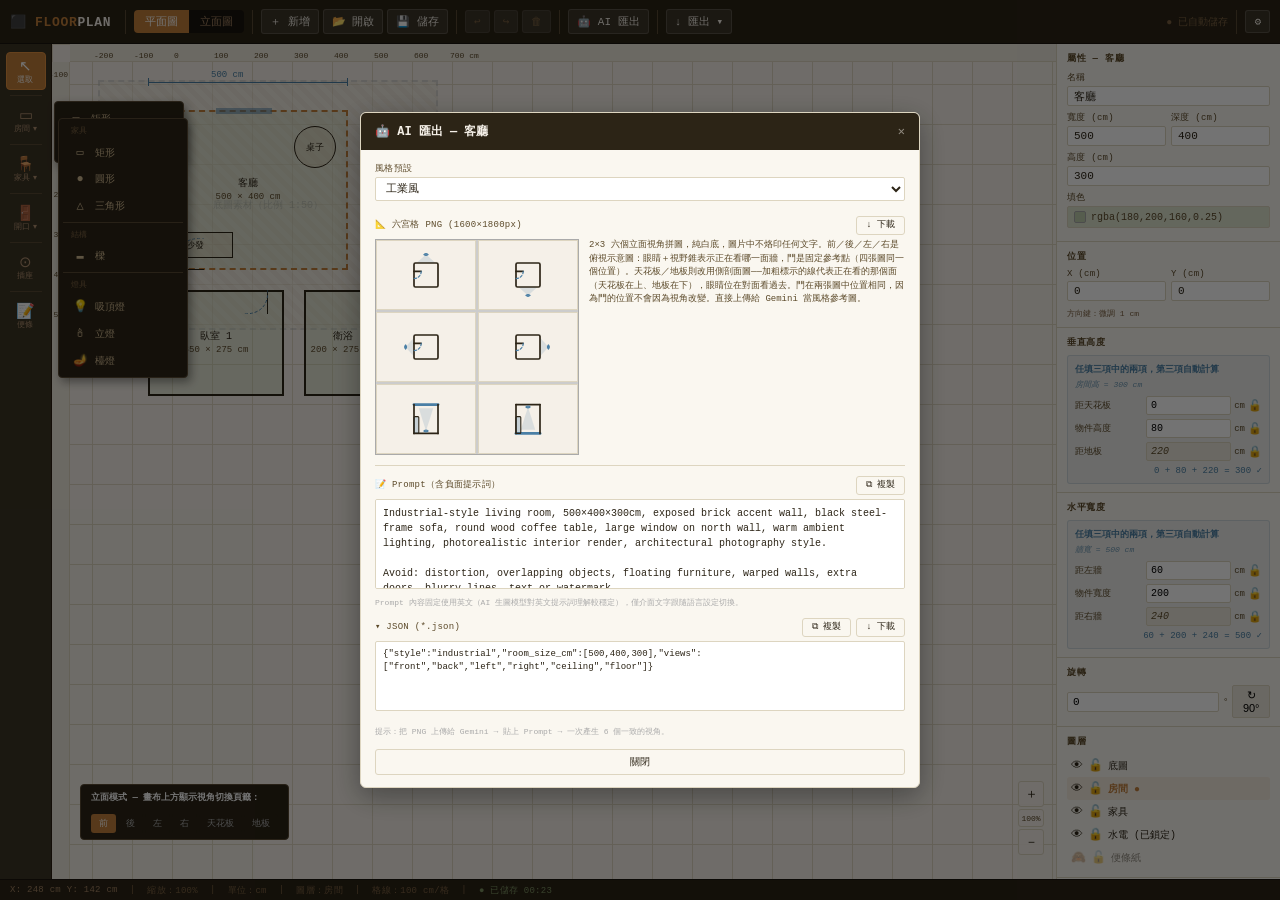
<file: mockup-zh-TW.html>
<!DOCTYPE html>
<html lang="zh-Hant">
<head>
<meta charset="UTF-8">
<title>Floor Plan Editor — 中文版預覽 (zh-TW)</title>
<style>
*{margin:0;padding:0;box-sizing:border-box}
:root{
  --paper:#F5F0E8;--grid:#DDD5C0;
  --bar-top:#2C2416;--bar-side:#3D3525;
  --panel-bg:#FAF7F0;--panel-bd:#DDD5C0;
  --text-dk:#2C2416;--text-md:#5C4A2A;--text-lt:#F5F0E8;
  --accent:#4A7FA5;--sel:#C17F3B;--sticky:#FEF3C7;
  --font:'Courier New',monospace;
}
body{font-family:var(--font);background:#888;display:flex;flex-direction:column;height:100vh;overflow:hidden}

/* ── TOP BAR ── */
#topbar{height:44px;background:var(--bar-top);display:flex;align-items:center;padding:0 10px;gap:4px;flex-shrink:0;border-bottom:1px solid #1a150e}
.logo{font-size:13px;font-weight:bold;color:var(--text-lt);letter-spacing:.05em;margin-right:6px;white-space:nowrap}
.logo span{color:var(--sel)}
.vd{width:1px;height:24px;background:#5a4a34;margin:0 4px}
.mode-toggle{display:flex;background:#1a150e;border-radius:4px;overflow:hidden}
.mbt{padding:4px 11px;font-size:11px;font-family:var(--font);color:#a08060;border:none;background:transparent;cursor:pointer}
.mbt.active{background:var(--sel);color:#fff}
.tbtn{padding:4px 8px;font-size:11px;font-family:var(--font);color:var(--text-lt);background:rgba(255,255,255,.08);border:1px solid rgba(255,255,255,.15);border-radius:3px;cursor:pointer;white-space:nowrap}
.tbtn.dim{color:#7a6040;border-color:rgba(255,255,255,.08)}
.sp{flex:1}
.save-note{font-size:10px;color:#7a6040}

/* ── BODY ── */
#body{display:flex;flex:1;overflow:hidden}

/* ── LEFT TOOLBAR ── */
#toolbar{width:52px;background:var(--bar-side);display:flex;flex-direction:column;align-items:center;padding:8px 0;gap:2px;flex-shrink:0;border-right:1px solid #2a1e10}
.tgrp{display:flex;flex-direction:column;align-items:center;gap:2px;width:100%;padding:0 4px;position:relative}
.tsep{width:32px;height:1px;background:#5a4a34;margin:3px 0}
.tt{width:40px;height:38px;display:flex;flex-direction:column;align-items:center;justify-content:center;gap:2px;background:transparent;border:1px solid transparent;border-radius:4px;cursor:pointer;color:#b09070}
.tt:hover{background:rgba(255,255,255,.08);color:var(--text-lt)}
.tt.active{background:var(--sel);border-color:#e09040;color:#fff}
.tt .ic{font-size:15px;line-height:1}
.tt .lb{font-size:7.5px;letter-spacing:.02em}

/* shape submenu */
.spop{position:absolute;left:54px;top:0;background:#2C2416;border:1px solid #5a4a34;border-radius:4px;padding:4px;display:flex;flex-direction:column;gap:2px;z-index:200;box-shadow:3px 4px 10px rgba(0,0,0,.4);min-width:130px}
.spop button{display:flex;align-items:center;gap:7px;padding:5px 9px;font-size:10px;font-family:var(--font);color:#d0b890;background:transparent;border:none;border-radius:3px;cursor:pointer;white-space:nowrap;text-align:left}
.spop button:hover{background:rgba(255,255,255,.1);color:#fff}
.spop .si{font-size:12px;width:16px;text-align:center}
.spop .sep{height:1px;background:#5a4a34;margin:2px 0}

/* ── CANVAS ── */
#canvas-wrap{flex:1;position:relative;overflow:hidden;background:var(--paper);
  background-image:linear-gradient(var(--grid) 1px,transparent 1px),linear-gradient(90deg,var(--grid) 1px,transparent 1px);
  background-size:40px 40px}

/* Rulers */
.ruler-h{position:absolute;top:0;left:18px;right:0;height:18px;background:#EDE8DC;border-bottom:1px solid var(--grid);font-size:8px;color:var(--text-md);overflow:hidden;z-index:10}
.ruler-v{position:absolute;top:18px;left:0;bottom:0;width:18px;background:#EDE8DC;border-right:1px solid var(--grid);font-size:8px;color:var(--text-md);overflow:hidden;z-index:10}
#cc{position:absolute;top:18px;left:18px;right:0;bottom:0}

/* Rooms */
.room{position:absolute;border:2px solid var(--text-dk);background:rgba(180,200,160,.25);display:flex;align-items:center;justify-content:center}
.room.sel{border-color:var(--sel);border-style:dashed}
.rl{font-size:10px;color:var(--text-dk);text-align:center;line-height:1.5}
.rd{font-size:9px;color:var(--text-md)}
.furn{position:absolute;border:1.5px solid var(--text-dk);background:rgba(200,180,150,.2);display:flex;align-items:center;justify-content:center;font-size:9px;color:var(--text-dk)}
.furn.ci{border-radius:50%}
.win{position:absolute;background:var(--accent);opacity:.5}
.sticky{position:absolute;background:var(--sticky);border:1px solid #e8d87a;border-radius:2px;padding:5px 7px;font-size:9px;color:var(--text-dk);box-shadow:2px 2px 4px rgba(0,0,0,.1);line-height:1.5}
.dline{position:absolute;background:var(--accent)}
.dline.h{height:1px}.dline.v{width:1px}
.dlbl{position:absolute;font-size:9px;color:var(--accent);background:var(--paper);padding:0 3px;white-space:nowrap}
.bg-img{position:absolute;border:2px dashed #bbb;background:repeating-linear-gradient(45deg,#e8e0d0,#e8e0d0 5px,#f0ebe0 5px,#f0ebe0 10px);display:flex;align-items:center;justify-content:center;font-size:10px;color:#999}

/* Zoom */
#zoom-ctrl{position:absolute;bottom:24px;right:12px;display:flex;flex-direction:column;gap:2px;z-index:5}
.zb{width:26px;height:26px;background:rgba(245,240,232,.92);border:1px solid var(--grid);border-radius:3px;display:flex;align-items:center;justify-content:center;font-size:13px;color:var(--text-dk);cursor:pointer}
#zl{width:26px;height:18px;background:rgba(245,240,232,.92);border:1px solid var(--grid);border-radius:3px;display:flex;align-items:center;justify-content:center;font-size:8px;color:var(--text-md)}

/* ── RIGHT PANEL ── */
#panel{width:224px;background:var(--panel-bg);border-left:1px solid var(--panel-bd);display:flex;flex-direction:column;flex-shrink:0;overflow-y:auto}
.ps{border-bottom:1px solid var(--panel-bd);padding:8px 10px}
.pt{font-size:9px;font-weight:bold;color:var(--text-md);letter-spacing:.08em;text-transform:uppercase;margin-bottom:6px}
.f{margin-bottom:5px}
.f label{display:block;font-size:9px;color:var(--text-md);margin-bottom:2px;letter-spacing:.03em}
.f input,.f select{width:100%;padding:3px 6px;font-size:11px;font-family:var(--font);color:var(--text-dk);background:#fff;border:1px solid var(--panel-bd);border-radius:2px}
.fr{display:flex;gap:5px}.fr .f{flex:1}
.csw{width:100%;height:22px;border:1px solid var(--panel-bd);border-radius:2px;background:rgba(180,200,160,.4);display:flex;align-items:center;padding:0 6px;gap:5px;font-size:10px;color:var(--text-md);cursor:pointer}
.cd{width:12px;height:12px;border-radius:2px;background:rgba(180,200,160,.7);border:1px solid #aaa}

/* Three-way */
.tw{background:rgba(74,127,165,.06);border:1px solid rgba(74,127,165,.2);border-radius:3px;padding:7px;margin-top:4px}
.tw-hl{font-size:9px;font-weight:bold;color:var(--accent);margin-bottom:3px}
.tw-hint{font-size:8px;color:var(--accent);opacity:.8;margin-bottom:6px;font-style:italic}
.twr{display:flex;align-items:center;gap:3px;margin-bottom:4px}
.twr label{font-size:9px;color:var(--text-md);width:68px;flex-shrink:0}
.twr input{width:0;flex:1;min-width:0;padding:3px 4px;font-size:10px;font-family:var(--font);border:1px solid var(--panel-bd);border-radius:2px;background:#fff}
.twr .u{font-size:9px;color:var(--text-md);flex-shrink:0}
.twr .lk{font-size:11px;flex-shrink:0;cursor:pointer;color:#ccc}
.twr .lk.on{color:var(--accent)}
.twr input.av{background:#EDE8DC;color:var(--text-md);font-style:italic}
.tw-eq{font-size:9px;color:var(--accent);text-align:right;margin-top:2px}

/* Rotation */
.rr{display:flex;align-items:center;gap:4px}
.rr input{flex:1;padding:3px 5px;font-size:11px;border:1px solid var(--panel-bd);border-radius:2px;font-family:var(--font)}
.rb{padding:3px 7px;font-size:11px;background:#EDE8DC;border:1px solid var(--panel-bd);border-radius:2px;cursor:pointer}

/* Layers */
.lr{display:flex;align-items:center;gap:5px;padding:4px 4px;border-radius:3px;cursor:pointer;font-size:10px;color:var(--text-dk)}
.lr:hover{background:rgba(0,0,0,.04)}
.lr.act{background:rgba(193,127,59,.1)}
.lv,.ll{font-size:12px;cursor:pointer;color:#ccc;flex-shrink:0}
.lv.on{color:var(--text-dk)}.ll.on{color:var(--accent)}
.ln{flex:1}

/* Room list */
.ri{display:flex;align-items:center;gap:5px;padding:4px 4px;border-radius:3px;cursor:pointer;font-size:10px;color:var(--text-dk)}
.ri:hover{background:rgba(0,0,0,.04)}
.ri.act{background:rgba(193,127,59,.12);color:var(--sel)}
.rdot{width:9px;height:9px;border-radius:2px;flex-shrink:0}

/* Buttons */
.pa{width:100%;padding:5px;font-size:10px;font-family:var(--font);border:none;border-radius:3px;cursor:pointer;margin-bottom:3px}
.pa.pr{background:var(--bar-top);color:var(--text-lt)}
.pa.sc{background:transparent;color:var(--text-dk);border:1px solid var(--panel-bd)}
.pa.ac{background:var(--accent);color:#fff}
.pa.dn{background:#8B3A3A;color:#fff}

/* ── BOTTOM BAR ── */
#bb{height:21px;background:var(--bar-top);display:flex;align-items:center;padding:0 10px;gap:12px;flex-shrink:0;border-top:1px solid #1a150e}
#bb span{font-size:9px;color:#7a6040;font-family:var(--font);letter-spacing:.03em}
#bb .co{color:#a08060}

/* ── MODAL OVERLAY ── */
.overlay{position:fixed;inset:0;background:rgba(0,0,0,.55);display:flex;align-items:center;justify-content:center;z-index:999;pointer-events:none}
.modal{background:var(--panel-bg);border:1px solid var(--panel-bd);border-radius:6px;font-family:var(--font);pointer-events:none;box-shadow:0 8px 28px rgba(0,0,0,.35)}
.mh{background:var(--bar-top);color:var(--text-lt);padding:10px 14px;font-size:12px;font-weight:bold;border-radius:5px 5px 0 0;display:flex;justify-content:space-between;align-items:center}
.mb{padding:12px 14px;display:flex;flex-direction:column;gap:9px}
.ms{font-size:9px;font-weight:bold;color:var(--text-md);letter-spacing:.08em;text-transform:uppercase;margin-top:2px}
.mhr{border:none;border-top:1px solid var(--panel-bd)}
.tog{width:36px;height:18px;background:var(--accent);border-radius:9px;position:relative;cursor:pointer;flex-shrink:0}
.tog .k{position:absolute;right:2px;top:2px;width:14px;height:14px;background:#fff;border-radius:50%}
</style>
</head>
<body>

<!-- ── TOP BAR ── -->
<div id="topbar">
  <div class="logo">⬛ <span>FLOOR</span>PLAN</div>
  <div class="vd"></div>

  <div class="mode-toggle">
    <button class="mbt active">平面圖</button>
    <button class="mbt">立面圖</button>
  </div>
  <div class="vd"></div>

  <button class="tbtn">＋ 新增</button>
  <button class="tbtn">📂 開啟</button>
  <button class="tbtn">💾 儲存</button>
  <div class="vd"></div>

  <!-- Undo / Redo / Clear -->
  <button class="tbtn dim" title="復原 (⌘Z)">↩</button>
  <button class="tbtn dim" title="重做 (⌘⇧Z)">↪</button>
  <button class="tbtn dim" title="清空畫布">🗑</button>
  <div class="vd"></div>

  <button class="tbtn">🤖 AI 匯出</button>
  <div class="vd"></div>

  <!-- Export dropdown -->
  <button class="tbtn">↓ 匯出 ▾</button>
  <div class="sp"></div>
  <span class="save-note">● 已自動儲存</span>
  <div class="vd"></div>
  <button class="tbtn">⚙</button>
</div>

<!-- ── BODY ── -->
<div id="body">

  <!-- ── LEFT TOOLBAR ── -->
  <div id="toolbar">
    <div class="tgrp">
      <button class="tt active"><span class="ic">↖</span><span class="lb">選取</span></button>
    </div>
    <div class="tsep"></div>

    <!-- Room ▾ -->
    <div class="tgrp">
      <button class="tt"><span class="ic">▭</span><span class="lb">房間 ▾</span></button>
      <!-- submenu shown open for demo -->
      <div class="spop" style="top:0">
        <button><span class="si">▭</span> 矩形</button>
        <button><span class="si">△</span> 三角形</button>
      </div>
    </div>
    <div class="tsep"></div>

    <!-- Furniture ▾ (includes lights & beam) -->
    <div class="tgrp">
      <button class="tt"><span class="ic">🪑</span><span class="lb">家具 ▾</span></button>
    </div>
    <div class="tsep"></div>

    <!-- Openings ▾ (door + window merged) -->
    <div class="tgrp">
      <button class="tt"><span class="ic">🚪</span><span class="lb">開口 ▾</span></button>
    </div>
    <div class="tsep"></div>

    <div class="tgrp">
      <button class="tt"><span class="ic">⊙</span><span class="lb">插座</span></button>
    </div>
    <div class="tsep"></div>

    <div class="tgrp">
      <button class="tt"><span class="ic">📝</span><span class="lb">便條</span></button>
    </div>
  </div>

  <!-- ── CANVAS ── -->
  <div id="canvas-wrap">
    <div class="ruler-h">
      <span style="position:absolute;left:24px;bottom:1px">-200</span>
      <span style="position:absolute;left:64px;bottom:1px">-100</span>
      <span style="position:absolute;left:104px;bottom:1px">0</span>
      <span style="position:absolute;left:144px;bottom:1px">100</span>
      <span style="position:absolute;left:184px;bottom:1px">200</span>
      <span style="position:absolute;left:224px;bottom:1px">300</span>
      <span style="position:absolute;left:264px;bottom:1px">400</span>
      <span style="position:absolute;left:304px;bottom:1px">500</span>
      <span style="position:absolute;left:344px;bottom:1px">600</span>
      <span style="position:absolute;left:380px;bottom:1px">700 cm</span>
    </div>
    <div class="ruler-v">
      <span style="position:absolute;right:1px;top:8px">-100</span>
      <span style="position:absolute;right:1px;top:48px">0</span>
      <span style="position:absolute;right:1px;top:88px">100</span>
      <span style="position:absolute;right:1px;top:128px">200</span>
      <span style="position:absolute;right:1px;top:168px">300</span>
      <span style="position:absolute;right:1px;top:208px">400</span>
      <span style="position:absolute;right:1px;top:248px">500</span>
    </div>
    <div id="cc">
      <!-- BG image hint -->
      <div class="bg-img" style="left:28px;top:18px;width:340px;height:250px;opacity:.5">底圖素材（比例 1:50）</div>

      <!-- 客廳 (selected) -->
      <div class="room sel" style="left:78px;top:48px;width:200px;height:160px">
        <div class="win" style="position:absolute;top:-4px;left:66px;width:56px;height:6px"></div>
        <div style="position:absolute;bottom:-2px;left:22px;width:32px;height:32px">
          <svg viewBox="0 0 32 32" fill="none" style="width:100%;height:100%">
            <line x1="0" y1="32" x2="32" y2="32" stroke="#2C2416" stroke-width="2"/>
            <line x1="0" y1="0" x2="0" y2="32" stroke="#2C2416" stroke-width="2"/>
            <path d="M0 32 Q0 0 32 0" stroke="#4A7FA5" stroke-width="1" fill="none" stroke-dasharray="3,2"/>
          </svg>
        </div>
        <div class="furn" style="position:absolute;left:7px;bottom:10px;width:76px;height:26px">沙發</div>
        <div class="furn ci" style="position:absolute;right:10px;top:14px;width:42px;height:42px">桌子</div>
        <div style="position:absolute;left:22px;bottom:24px;font-size:11px;color:var(--sel)">↑</div>
        <div style="position:absolute;left:1px;top:42px;font-size:11px">⊙</div>
        <div class="rl">客廳<div class="rd">500 × 400 cm</div></div>
      </div>

      <!-- dim lines -->
      <div class="dline h" style="left:78px;top:20px;width:200px"></div>
      <div class="dline v" style="left:78px;top:16px;height:8px"></div>
      <div class="dline v" style="left:277px;top:16px;height:8px"></div>
      <div class="dlbl" style="left:138px;top:8px">500 cm</div>
      <div class="dline v" style="left:46px;top:48px;height:160px"></div>
      <div class="dline h" style="left:42px;top:48px;width:8px"></div>
      <div class="dline h" style="left:42px;top:207px;width:8px"></div>
      <div class="dlbl" style="left:20px;top:112px;writing-mode:vertical-rl;transform:rotate(180deg)">400 cm</div>

      <!-- 臥室 1 -->
      <div class="room" style="left:78px;top:228px;width:136px;height:106px">
        <div style="position:absolute;top:-2px;right:14px;width:24px;height:24px">
          <svg viewBox="0 0 24 24" fill="none" style="width:100%;height:100%">
            <line x1="0" y1="0" x2="24" y2="0" stroke="#2C2416" stroke-width="2"/>
            <line x1="24" y1="0" x2="24" y2="24" stroke="#2C2416" stroke-width="2"/>
            <path d="M24 0 Q24 24 0 24" stroke="#4A7FA5" stroke-width="1" fill="none" stroke-dasharray="3,2"/>
          </svg>
        </div>
        <div class="rl">臥室 1<div class="rd">350 × 275 cm</div></div>
      </div>

      <!-- 衛浴 -->
      <div class="room" style="left:234px;top:228px;width:78px;height:106px">
        <div class="rl">衛浴<div class="rd">200 × 275 cm</div></div>
      </div>

      <div class="sticky" style="left:346px;top:62px">北牆沿線<br>工業風管線</div>

      <div id="zoom-ctrl">
        <div class="zb">＋</div>
        <div id="zl">100%</div>
        <div class="zb">－</div>
      </div>
    </div>
  </div>

  <!-- ── RIGHT PANEL ── -->
  <div id="panel">

    <div class="ps">
      <div class="pt">屬性 — 客廳</div>
      <div class="f"><label>名稱</label><input value="客廳"></div>
      <div class="fr">
        <div class="f"><label>寬度 (cm)</label><input type="number" value="500"></div>
        <div class="f"><label>深度 (cm)</label><input type="number" value="400"></div>
      </div>
      <div class="f"><label>高度 (cm)</label><input type="number" value="300"></div>
      <div class="f"><label>填色</label><div class="csw"><div class="cd"></div>rgba(180,200,160,0.25)</div></div>
    </div>

    <div class="ps">
      <div class="pt">位置</div>
      <div class="fr">
        <div class="f"><label>X (cm)</label><input type="number" value="0"></div>
        <div class="f"><label>Y (cm)</label><input type="number" value="0"></div>
      </div>
      <div style="font-size:8px;color:#7a6040;margin-top:2px">方向鍵：微調 1 cm</div>
    </div>

    <!-- Vertical Height — three-way -->
    <div class="ps">
      <div class="pt">垂直高度</div>
      <div class="tw">
        <div class="tw-hl">任填三項中的兩項，第三項自動計算</div>
        <div class="tw-hint">房間高 = 300 cm</div>
        <div class="twr">
          <label>距天花板</label>
          <input type="number" value="0">
          <span class="u">cm</span>
          <span class="lk">🔓</span>
        </div>
        <div class="twr">
          <label>物件高度</label>
          <input type="number" value="80">
          <span class="u">cm</span>
          <span class="lk">🔓</span>
        </div>
        <div class="twr">
          <label>距地板</label>
          <input class="av" value="220" readonly>
          <span class="u">cm</span>
          <span class="lk on">🔒</span>
        </div>
        <div class="tw-eq">0 + 80 + 220 = 300 ✓</div>
      </div>
    </div>

    <!-- Horizontal Width — three-way -->
    <div class="ps">
      <div class="pt">水平寬度</div>
      <div class="tw">
        <div class="tw-hl">任填三項中的兩項，第三項自動計算</div>
        <div class="tw-hint">牆寬 = 500 cm</div>
        <div class="twr">
          <label>距左牆</label>
          <input type="number" value="60">
          <span class="u">cm</span>
          <span class="lk">🔓</span>
        </div>
        <div class="twr">
          <label>物件寬度</label>
          <input type="number" value="200">
          <span class="u">cm</span>
          <span class="lk">🔓</span>
        </div>
        <div class="twr">
          <label>距右牆</label>
          <input class="av" value="240" readonly>
          <span class="u">cm</span>
          <span class="lk on">🔒</span>
        </div>
        <div class="tw-eq">60 + 200 + 240 = 500 ✓</div>
      </div>
    </div>

    <div class="ps">
      <div class="pt">旋轉</div>
      <div class="rr">
        <input type="number" value="0">
        <span style="font-size:9px;color:var(--text-md)">°</span>
        <button class="rb">↻ 90°</button>
      </div>
    </div>

    <!-- Layers -->
    <div class="ps">
      <div class="pt">圖層</div>
      <div class="lr"><span class="lv on">👁</span><span class="ll">🔓</span><span class="ln">底圖</span></div>
      <div class="lr act"><span class="lv on">👁</span><span class="ll">🔓</span><span class="ln" style="color:var(--sel);font-weight:bold">房間 ●</span></div>
      <div class="lr"><span class="lv on">👁</span><span class="ll">🔓</span><span class="ln">家具</span></div>
      <div class="lr"><span class="lv on">👁</span><span class="ll on">🔒</span><span class="ln">水電 (已鎖定)</span></div>
      <div class="lr" style="opacity:.5"><span class="lv" style="color:#ccc">🙈</span><span class="ll">🔓</span><span class="ln">便條紙</span></div>
    </div>

    <!-- Room list -->
    <div class="ps">
      <div class="pt">房間</div>
      <div class="ri act"><div class="rdot" style="background:rgba(180,200,160,.7);border:1px solid #888"></div>客廳 (500×400)</div>
      <div class="ri"><div class="rdot" style="background:rgba(180,160,200,.7);border:1px solid #888"></div>臥室 1 (350×275)</div>
      <div class="ri"><div class="rdot" style="background:rgba(160,180,200,.7);border:1px solid #888"></div>衛浴 (200×275)</div>
      <button class="pa sc" style="margin-top:5px">＋ 新增房間</button>
    </div>

    <div class="ps">
      <div class="pt">動作</div>
      <button class="pa ac">↕ 立面視角</button>
      <button class="pa sc">⧉ 複製</button>
      <button class="pa dn">✕ 刪除</button>
    </div>
  </div>
</div>

<!-- ── BOTTOM BAR ── -->
<div id="bb">
  <span class="co">X: 248 cm  Y: 142 cm</span>
  <span>|</span><span>縮放：100%</span>
  <span>|</span><span>單位：cm</span>
  <span>|</span><span>圖層：房間</span>
  <span>|</span><span>格線：100 cm/格</span>
  <span>|</span><span style="color:#7a9060">● 已儲存 00:23</span>
</div>

<!-- ══════════════════════════════════════
     SETTINGS MODAL
══════════════════════════════════════ -->
<div class="overlay" style="display:none">
<div class="modal" style="width:340px">
  <div class="mh">⚙ 設定 <span style="opacity:.5;cursor:pointer">✕</span></div>
  <div class="mb">
    <div class="fr">
      <div class="f" style="flex:1"><label>單位</label>
        <select><option>公制 (cm)</option><option>英制 (in/ft)</option></select></div>
      <div class="f" style="flex:1"><label>牆厚 (cm)</label><input type="number" value="15"></div>
    </div>
    <div class="f"><label>語言</label>
      <select><option>English (en-US)</option><option selected>繁體中文 (zh-TW)</option></select></div>

    <hr class="mhr">
    <div class="ms">格線</div>
    <div style="display:flex;align-items:center;gap:8px">
      <label style="font-size:10px;color:var(--text-md);flex:1">顯示格線</label>
      <div class="tog"><div class="k"></div></div>
    </div>
    <div class="fr">
      <div class="f" style="flex:1"><label>格線間距 (cm)</label>
        <input type="number" value="100">
        <div style="font-size:8px;color:#aaa;margin-top:2px">例如 100、50、25 cm</div>
      </div>
      <div class="f" style="flex:1"><label>格線顏色</label>
        <div style="display:flex;gap:4px;align-items:flex-start;margin-top:2px">
          <div style="width:22px;height:22px;background:#DDD5C0;border:1px solid #aaa;border-radius:2px;cursor:pointer;flex-shrink:0"></div>
          <input value="#DDD5C0" style="flex:1;padding:3px 4px;font-size:10px;border:1px solid var(--panel-bd);border-radius:2px;font-family:var(--font)">
        </div>
      </div>
    </div>

    <hr class="mhr">
    <div class="ms">預設檢視</div>
    <div class="f"><label>預設縮放 (%)</label>
      <div style="display:flex;gap:6px;align-items:center">
        <input type="number" value="100" min="10" max="500" style="width:80px;padding:3px 6px;font-size:11px;border:1px solid var(--panel-bd);border-radius:2px;font-family:var(--font)">
        <span style="font-size:9px;color:var(--text-md)">%（使用者仍可在畫布上自行調整）</span>
      </div>
    </div>

    <hr class="mhr">
    <div class="ms">底圖</div>
    <div class="f"><label>上傳</label>
      <div style="border:1px dashed var(--panel-bd);border-radius:3px;padding:10px;text-align:center;font-size:10px;color:#aaa;cursor:pointer">🖼 點擊上傳 PNG / JPG</div>
    </div>
    <div class="f"><label>比例尺 — 圖片 1 px = ? cm</label>
      <div style="display:flex;gap:5px;align-items:center">
        <input type="number" value="0.5" step="0.01" style="width:80px;padding:3px 6px;font-size:11px;border:1px solid var(--panel-bd);border-radius:2px;font-family:var(--font)">
        <span style="font-size:10px;color:var(--text-md)">cm / px — 等比例縮放，不裁切</span>
      </div>
    </div>

    <div style="display:flex;gap:6px;margin-top:4px">
      <button class="pa pr" style="flex:1">套用</button>
      <button class="pa sc" style="flex:1">取消</button>
    </div>
  </div>
</div>
</div>

<!-- ══════════════════════════════════════
     AI EXPORT MODAL  (shown by default for this mockup)
══════════════════════════════════════ -->
<div class="overlay">
<div class="modal" style="width:560px">
  <div class="mh">🤖 AI 匯出 — 客廳 <span style="opacity:.5;cursor:pointer">✕</span></div>
  <div class="mb" style="gap:10px">

    <div class="f"><label>風格預設</label>
      <select style="width:100%;padding:4px 6px;font-size:11px;font-family:var(--font);border:1px solid var(--panel-bd);border-radius:2px">
        <option>工業風</option>
        <option>北歐風</option>
        <option>現代極簡</option>
        <option>自訂…</option>
      </select>
    </div>

    <!-- Section 1: 6-Grid PNG -->
    <div class="f" style="margin:0">
      <div style="display:flex;justify-content:space-between;align-items:center;margin-bottom:4px">
        <label style="margin:0;line-height:1.2">📐 六宮格 PNG (1600×1800px)</label>
        <button class="pa sc" style="width:auto;margin:0;padding:3px 9px;font-size:9px;line-height:1.2;display:inline-flex;align-items:center">↓ 下載</button>
      </div>
      <div style="display:flex;gap:10px;align-items:flex-start">
        <div style="display:grid;grid-template-columns:1fr 1fr;gap:2px;background:#ccc;border:1px solid #aaa;flex-shrink:0">
          <!-- Front -->
          <div style="width:100px;height:70px;background:#F5F0E8;border:1px solid var(--grid);display:flex;align-items:center;justify-content:center">
            <svg viewBox="0 0 40 40" style="width:48px;height:48px" stroke-linecap="round" stroke-linejoin="round">
              <polygon points="20,3 12,10 28,10" fill="#4A7FA5" fill-opacity="0.16"/>
              <rect x="10" y="10" width="20" height="20" rx="1.2" fill="none" stroke="#2C2416" stroke-width="1.4"/>
              <line x1="10" y1="17" x2="16" y2="17" stroke="#2C2416" stroke-width="1.4"/>
              <path d="M16,17 A6,6 0 0 1 10,23" stroke="#4A7FA5" stroke-width="1" fill="none" stroke-dasharray="2,1.6"/>
              <path d="M18.2,3 Q20,1.4 21.8,3 Q20,4.6 18.2,3 Z" fill="#F5F0E8" stroke="#4A7FA5" stroke-width="0.9"/>
              <circle cx="20" cy="3" r="0.75" fill="#4A7FA5"/>
            </svg>
          </div>
          <!-- Back -->
          <div style="width:100px;height:70px;background:#F5F0E8;border:1px solid var(--grid);display:flex;align-items:center;justify-content:center">
            <svg viewBox="0 0 40 40" style="width:48px;height:48px" stroke-linecap="round" stroke-linejoin="round">
              <polygon points="20,37 12,30 28,30" fill="#4A7FA5" fill-opacity="0.16"/>
              <rect x="10" y="10" width="20" height="20" rx="1.2" fill="none" stroke="#2C2416" stroke-width="1.4"/>
              <line x1="10" y1="17" x2="16" y2="17" stroke="#2C2416" stroke-width="1.4"/>
              <path d="M16,17 A6,6 0 0 1 10,23" stroke="#4A7FA5" stroke-width="1" fill="none" stroke-dasharray="2,1.6"/>
              <path d="M18.2,37 Q20,35.4 21.8,37 Q20,38.6 18.2,37 Z" fill="#F5F0E8" stroke="#4A7FA5" stroke-width="0.9"/>
              <circle cx="20" cy="37" r="0.75" fill="#4A7FA5"/>
            </svg>
          </div>
          <!-- Left -->
          <div style="width:100px;height:70px;background:#F5F0E8;border:1px solid var(--grid);display:flex;align-items:center;justify-content:center">
            <svg viewBox="0 0 40 40" style="width:48px;height:48px" stroke-linecap="round" stroke-linejoin="round">
              <polygon points="3,20 10,12 10,28" fill="#4A7FA5" fill-opacity="0.16"/>
              <rect x="10" y="10" width="20" height="20" rx="1.2" fill="none" stroke="#2C2416" stroke-width="1.4"/>
              <line x1="10" y1="17" x2="16" y2="17" stroke="#2C2416" stroke-width="1.4"/>
              <path d="M16,17 A6,6 0 0 1 10,23" stroke="#4A7FA5" stroke-width="1" fill="none" stroke-dasharray="2,1.6"/>
              <path d="M3,18.2 Q4.6,20 3,21.8 Q1.4,20 3,18.2 Z" fill="#F5F0E8" stroke="#4A7FA5" stroke-width="0.9"/>
              <circle cx="3" cy="20" r="0.75" fill="#4A7FA5"/>
            </svg>
          </div>
          <!-- Right -->
          <div style="width:100px;height:70px;background:#F5F0E8;border:1px solid var(--grid);display:flex;align-items:center;justify-content:center">
            <svg viewBox="0 0 40 40" style="width:48px;height:48px" stroke-linecap="round" stroke-linejoin="round">
              <polygon points="37,20 30,12 30,28" fill="#4A7FA5" fill-opacity="0.16"/>
              <rect x="10" y="10" width="20" height="20" rx="1.2" fill="none" stroke="#2C2416" stroke-width="1.4"/>
              <line x1="10" y1="17" x2="16" y2="17" stroke="#2C2416" stroke-width="1.4"/>
              <path d="M16,17 A6,6 0 0 1 10,23" stroke="#4A7FA5" stroke-width="1" fill="none" stroke-dasharray="2,1.6"/>
              <path d="M37,18.2 Q38.6,20 37,21.8 Q35.4,20 37,18.2 Z" fill="#F5F0E8" stroke="#4A7FA5" stroke-width="0.9"/>
              <circle cx="37" cy="20" r="0.75" fill="#4A7FA5"/>
            </svg>
          </div>
          <!-- Ceiling -->
          <div style="width:100px;height:70px;background:#F5F0E8;border:1px solid var(--grid);display:flex;align-items:center;justify-content:center">
            <svg viewBox="0 0 40 40" style="width:48px;height:48px" stroke-linecap="round" stroke-linejoin="round">
              <polygon points="20,30 14,11 26,11" fill="#4A7FA5" fill-opacity="0.16"/>
              <line x1="10" y1="8" x2="30" y2="8" stroke="#4A7FA5" stroke-width="2.4"/>
              <line x1="10" y1="8" x2="10" y2="32" stroke="#2C2416" stroke-width="1.4"/>
              <line x1="30" y1="8" x2="30" y2="32" stroke="#2C2416" stroke-width="1.4"/>
              <line x1="10" y1="32" x2="30" y2="32" stroke="#2C2416" stroke-width="1.4"/>
              <rect x="10" y="18" width="4" height="14" rx="0.8" fill="#4A7FA5" fill-opacity="0.28" stroke="#2C2416" stroke-width="0.9"/>
              <path d="M18.2,30 Q20,28.4 21.8,30 Q20,31.6 18.2,30 Z" fill="#F5F0E8" stroke="#4A7FA5" stroke-width="0.9"/>
              <circle cx="20" cy="30" r="0.75" fill="#4A7FA5"/>
            </svg>
          </div>
          <!-- Floor -->
          <div style="width:100px;height:70px;background:#F5F0E8;border:1px solid var(--grid);display:flex;align-items:center;justify-content:center">
            <svg viewBox="0 0 40 40" style="width:48px;height:48px" stroke-linecap="round" stroke-linejoin="round">
              <polygon points="20,10 14,29 26,29" fill="#4A7FA5" fill-opacity="0.16"/>
              <line x1="10" y1="32" x2="30" y2="32" stroke="#4A7FA5" stroke-width="2.4"/>
              <line x1="10" y1="8" x2="10" y2="32" stroke="#2C2416" stroke-width="1.4"/>
              <line x1="30" y1="8" x2="30" y2="32" stroke="#2C2416" stroke-width="1.4"/>
              <line x1="10" y1="8" x2="30" y2="8" stroke="#2C2416" stroke-width="1.4"/>
              <rect x="10" y="18" width="4" height="14" rx="0.8" fill="#4A7FA5" fill-opacity="0.28" stroke="#2C2416" stroke-width="0.9"/>
              <path d="M18.2,10 Q20,8.4 21.8,10 Q20,11.6 18.2,10 Z" fill="#F5F0E8" stroke="#4A7FA5" stroke-width="0.9"/>
              <circle cx="20" cy="10" r="0.75" fill="#4A7FA5"/>
            </svg>
          </div>
        </div>
        <div style="font-size:9px;color:var(--text-md);line-height:1.5">2×3 六個立面視角拼圖，純白底，圖片中不烙印任何文字。前／後／左／右是俯視示意圖：眼睛＋視野錐表示正在看哪一面牆，門是固定參考點（四張圖同一個位置）。天花板／地板則改用側剖面圖——加粗標示的線代表正在看的那個面（天花板在上、地板在下），眼睛位在對面看過去。門在兩張圖中位置相同，因為門的位置不會因為視角改變。直接上傳給 Gemini 當風格參考圖。</div>
      </div>
    </div>

    <hr class="mhr">

    <!-- Section 2: Prompt — combined with Negative -->
    <div class="f" style="margin:0">
      <div style="display:flex;justify-content:space-between;align-items:center;margin-bottom:4px">
        <label style="margin:0;line-height:1.2">📝 Prompt（含負面提示詞）</label>
        <button class="pa sc" style="width:auto;margin:0;padding:3px 9px;font-size:9px;line-height:1.2;display:inline-flex;align-items:center">⧉ 複製</button>
      </div>
      <textarea readonly style="width:100%;height:90px;padding:6px 7px;font-size:10px;font-family:var(--font);color:var(--text-dk);background:#fff;border:1px solid var(--panel-bd);border-radius:2px;resize:none;line-height:1.5">Industrial-style living room, 500×400×300cm, exposed brick accent wall, black steel-frame sofa, round wood coffee table, large window on north wall, warm ambient lighting, photorealistic interior render, architectural photography style.

Avoid: distortion, overlapping objects, floating furniture, warped walls, extra doors, blurry lines, text or watermark.</textarea>
      <div style="font-size:8px;color:#aaa;margin-top:3px">Prompt 內容固定使用英文（AI 生圖模型對英文提示詞理解較穩定），僅介面文字跟隨語言設定切換。</div>
    </div>

    <!-- Section 3: JSON -->
    <div class="f" style="margin:0">
      <div style="display:flex;justify-content:space-between;align-items:center;margin-bottom:4px">
        <label style="margin:0;line-height:1.2;cursor:pointer">▾ JSON (*.json)</label>
        <div style="display:flex;gap:5px">
          <button class="pa sc" style="width:auto;margin:0;padding:3px 9px;font-size:9px;line-height:1.2;display:inline-flex;align-items:center">⧉ 複製</button>
          <button class="pa sc" style="width:auto;margin:0;padding:3px 9px;font-size:9px;line-height:1.2;display:inline-flex;align-items:center">↓ 下載</button>
        </div>
      </div>
      <textarea readonly style="width:100%;height:70px;padding:6px 7px;font-size:9px;font-family:var(--font);color:var(--text-dk);background:#fff;border:1px solid var(--panel-bd);border-radius:2px;resize:none;line-height:1.5">{"style":"industrial","room_size_cm":[500,400,300],"views":["front","back","left","right","ceiling","floor"]}</textarea>
    </div>

    <div style="font-size:8px;color:#aaa;line-height:1.4">
      提示：把 PNG 上傳給 Gemini → 貼上 Prompt → 一次產生 6 個一致的視角。
    </div>

    <div style="display:flex;gap:6px;margin-top:2px">
      <button class="pa sc" style="flex:1;margin:0">關閉</button>
    </div>
  </div>
</div>
</div>

<!-- ══════════════════════════════════════
     ELEVATION VIEW (separate state, shown as annotation only)
══════════════════════════════════════ -->
<div style="position:fixed;bottom:60px;left:80px;background:var(--bar-top);border-radius:4px;padding:6px 10px;font-size:9px;color:#aaa;font-family:var(--font);pointer-events:none;z-index:50;border:1px solid #5a4a34">
  <span style="color:#fff;font-weight:bold">立面模式 — 畫布上方顯示視角切換頁籤：</span><br><br>
  <span style="display:inline-flex;gap:2px">
    <span style="background:var(--sel);color:#fff;padding:3px 8px;border-radius:3px;font-size:9px">前</span>
    <span style="background:#2C2416;color:#aaa;padding:3px 8px;border-radius:3px;font-size:9px">後</span>
    <span style="background:#2C2416;color:#aaa;padding:3px 8px;border-radius:3px;font-size:9px">左</span>
    <span style="background:#2C2416;color:#aaa;padding:3px 8px;border-radius:3px;font-size:9px">右</span>
    <span style="background:#2C2416;color:#aaa;padding:3px 8px;border-radius:3px;font-size:9px">天花板</span>
    <span style="background:#2C2416;color:#aaa;padding:3px 8px;border-radius:3px;font-size:9px">地板</span>
  </span>
</div>

<!-- Furniture submenu annotation -->
<div style="position:fixed;top:118px;left:58px;pointer-events:none;z-index:300">
  <div class="spop" style="position:relative;left:0;top:0">
    <div style="font-size:8px;color:#7a6040;padding:2px 8px;letter-spacing:.05em">家具</div>
    <button><span class="si">▭</span> 矩形</button>
    <button><span class="si">●</span> 圓形</button>
    <button><span class="si">△</span> 三角形</button>
    <div class="sep"></div>
    <div style="font-size:8px;color:#7a6040;padding:2px 8px;letter-spacing:.05em">結構</div>
    <button><span class="si">▬</span> 樑</button>
    <div class="sep"></div>
    <div style="font-size:8px;color:#7a6040;padding:2px 8px;letter-spacing:.05em">燈具</div>
    <button><span class="si">💡</span> 吸頂燈</button>
    <button><span class="si">🕯</span> 立燈</button>
    <button><span class="si">🪔</span> 檯燈</button>
  </div>
</div>

</body>
</html>
</file>
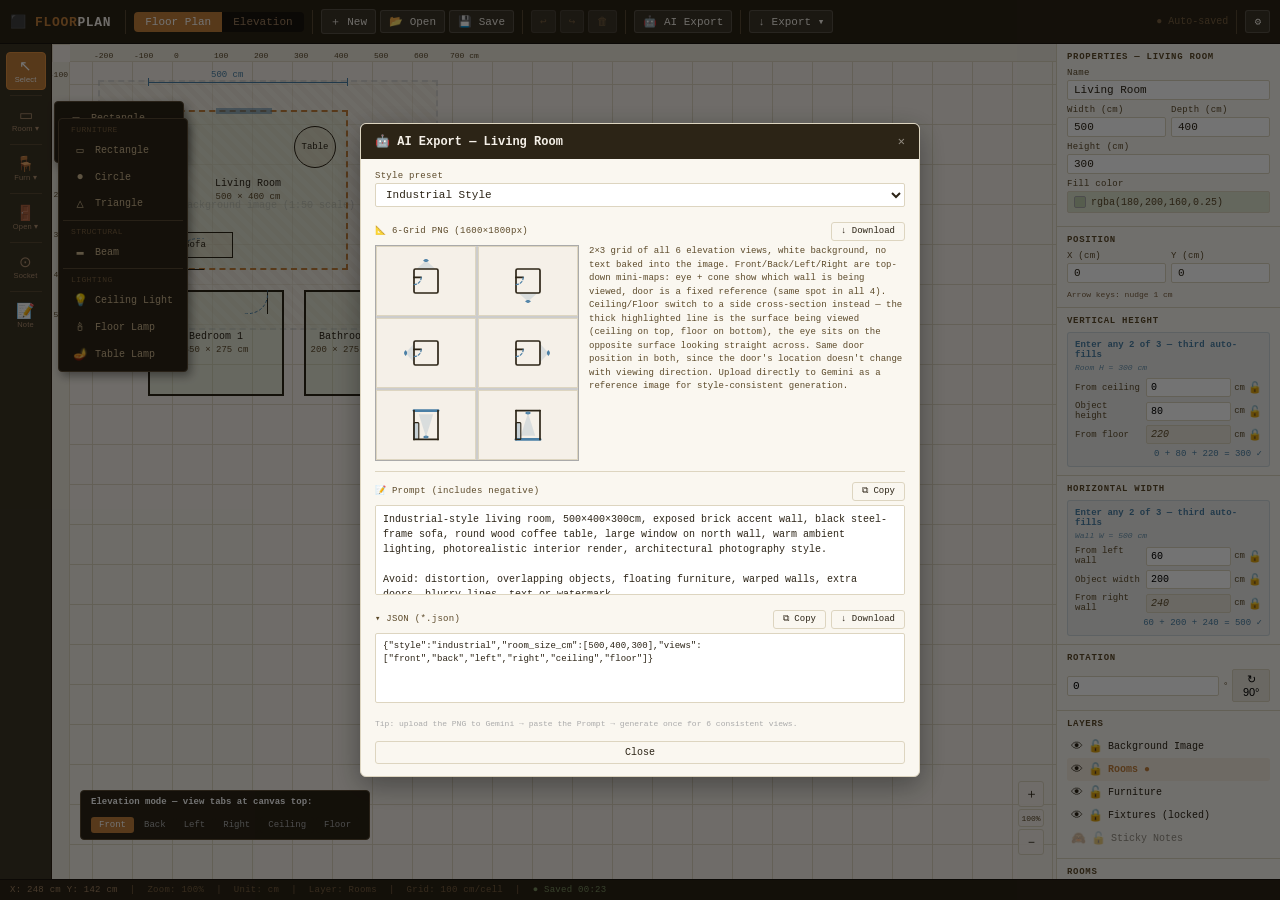
<file: mockup.html>
<!DOCTYPE html>
<html lang="en">
<head>
<meta charset="UTF-8">
<title>Floor Plan Editor — Mockup v4</title>
<style>
*{margin:0;padding:0;box-sizing:border-box}
:root{
  --paper:#F5F0E8;--grid:#DDD5C0;
  --bar-top:#2C2416;--bar-side:#3D3525;
  --panel-bg:#FAF7F0;--panel-bd:#DDD5C0;
  --text-dk:#2C2416;--text-md:#5C4A2A;--text-lt:#F5F0E8;
  --accent:#4A7FA5;--sel:#C17F3B;--sticky:#FEF3C7;
  --font:'Courier New',monospace;
}
body{font-family:var(--font);background:#888;display:flex;flex-direction:column;height:100vh;overflow:hidden}

/* ── TOP BAR ── */
#topbar{height:44px;background:var(--bar-top);display:flex;align-items:center;padding:0 10px;gap:4px;flex-shrink:0;border-bottom:1px solid #1a150e}
.logo{font-size:13px;font-weight:bold;color:var(--text-lt);letter-spacing:.05em;margin-right:6px;white-space:nowrap}
.logo span{color:var(--sel)}
.vd{width:1px;height:24px;background:#5a4a34;margin:0 4px}
.mode-toggle{display:flex;background:#1a150e;border-radius:4px;overflow:hidden}
.mbt{padding:4px 11px;font-size:11px;font-family:var(--font);color:#a08060;border:none;background:transparent;cursor:pointer}
.mbt.active{background:var(--sel);color:#fff}
.tbtn{padding:4px 8px;font-size:11px;font-family:var(--font);color:var(--text-lt);background:rgba(255,255,255,.08);border:1px solid rgba(255,255,255,.15);border-radius:3px;cursor:pointer;white-space:nowrap}
.tbtn.dim{color:#7a6040;border-color:rgba(255,255,255,.08)}
.sp{flex:1}
.save-note{font-size:10px;color:#7a6040}

/* ── BODY ── */
#body{display:flex;flex:1;overflow:hidden}

/* ── LEFT TOOLBAR ── */
#toolbar{width:52px;background:var(--bar-side);display:flex;flex-direction:column;align-items:center;padding:8px 0;gap:2px;flex-shrink:0;border-right:1px solid #2a1e10}
.tgrp{display:flex;flex-direction:column;align-items:center;gap:2px;width:100%;padding:0 4px;position:relative}
.tsep{width:32px;height:1px;background:#5a4a34;margin:3px 0}
.tt{width:40px;height:38px;display:flex;flex-direction:column;align-items:center;justify-content:center;gap:2px;background:transparent;border:1px solid transparent;border-radius:4px;cursor:pointer;color:#b09070}
.tt:hover{background:rgba(255,255,255,.08);color:var(--text-lt)}
.tt.active{background:var(--sel);border-color:#e09040;color:#fff}
.tt .ic{font-size:15px;line-height:1}
.tt .lb{font-size:7.5px;letter-spacing:.02em}

/* shape submenu */
.spop{position:absolute;left:54px;top:0;background:#2C2416;border:1px solid #5a4a34;border-radius:4px;padding:4px;display:flex;flex-direction:column;gap:2px;z-index:200;box-shadow:3px 4px 10px rgba(0,0,0,.4);min-width:130px}
.spop button{display:flex;align-items:center;gap:7px;padding:5px 9px;font-size:10px;font-family:var(--font);color:#d0b890;background:transparent;border:none;border-radius:3px;cursor:pointer;white-space:nowrap;text-align:left}
.spop button:hover{background:rgba(255,255,255,.1);color:#fff}
.spop .si{font-size:12px;width:16px;text-align:center}
.spop .sep{height:1px;background:#5a4a34;margin:2px 0}

/* ── CANVAS ── */
#canvas-wrap{flex:1;position:relative;overflow:hidden;background:var(--paper);
  background-image:linear-gradient(var(--grid) 1px,transparent 1px),linear-gradient(90deg,var(--grid) 1px,transparent 1px);
  background-size:40px 40px}

/* Rulers */
.ruler-h{position:absolute;top:0;left:18px;right:0;height:18px;background:#EDE8DC;border-bottom:1px solid var(--grid);font-size:8px;color:var(--text-md);overflow:hidden;z-index:10}
.ruler-v{position:absolute;top:18px;left:0;bottom:0;width:18px;background:#EDE8DC;border-right:1px solid var(--grid);font-size:8px;color:var(--text-md);overflow:hidden;z-index:10}
#cc{position:absolute;top:18px;left:18px;right:0;bottom:0}

/* Rooms */
.room{position:absolute;border:2px solid var(--text-dk);background:rgba(180,200,160,.25);display:flex;align-items:center;justify-content:center}
.room.sel{border-color:var(--sel);border-style:dashed}
.rl{font-size:10px;color:var(--text-dk);text-align:center;line-height:1.5}
.rd{font-size:9px;color:var(--text-md)}
.furn{position:absolute;border:1.5px solid var(--text-dk);background:rgba(200,180,150,.2);display:flex;align-items:center;justify-content:center;font-size:9px;color:var(--text-dk)}
.furn.ci{border-radius:50%}
.win{position:absolute;background:var(--accent);opacity:.5}
.sticky{position:absolute;background:var(--sticky);border:1px solid #e8d87a;border-radius:2px;padding:5px 7px;font-size:9px;color:var(--text-dk);box-shadow:2px 2px 4px rgba(0,0,0,.1);line-height:1.5}
.dline{position:absolute;background:var(--accent)}
.dline.h{height:1px}.dline.v{width:1px}
.dlbl{position:absolute;font-size:9px;color:var(--accent);background:var(--paper);padding:0 3px;white-space:nowrap}
.bg-img{position:absolute;border:2px dashed #bbb;background:repeating-linear-gradient(45deg,#e8e0d0,#e8e0d0 5px,#f0ebe0 5px,#f0ebe0 10px);display:flex;align-items:center;justify-content:center;font-size:10px;color:#999}

/* Zoom */
#zoom-ctrl{position:absolute;bottom:24px;right:12px;display:flex;flex-direction:column;gap:2px;z-index:5}
.zb{width:26px;height:26px;background:rgba(245,240,232,.92);border:1px solid var(--grid);border-radius:3px;display:flex;align-items:center;justify-content:center;font-size:13px;color:var(--text-dk);cursor:pointer}
#zl{width:26px;height:18px;background:rgba(245,240,232,.92);border:1px solid var(--grid);border-radius:3px;display:flex;align-items:center;justify-content:center;font-size:8px;color:var(--text-md)}

/* ── RIGHT PANEL ── */
#panel{width:224px;background:var(--panel-bg);border-left:1px solid var(--panel-bd);display:flex;flex-direction:column;flex-shrink:0;overflow-y:auto}
.ps{border-bottom:1px solid var(--panel-bd);padding:8px 10px}
.pt{font-size:9px;font-weight:bold;color:var(--text-md);letter-spacing:.08em;text-transform:uppercase;margin-bottom:6px}
.f{margin-bottom:5px}
.f label{display:block;font-size:9px;color:var(--text-md);margin-bottom:2px;letter-spacing:.03em}
.f input,.f select{width:100%;padding:3px 6px;font-size:11px;font-family:var(--font);color:var(--text-dk);background:#fff;border:1px solid var(--panel-bd);border-radius:2px}
.fr{display:flex;gap:5px}.fr .f{flex:1}
.csw{width:100%;height:22px;border:1px solid var(--panel-bd);border-radius:2px;background:rgba(180,200,160,.4);display:flex;align-items:center;padding:0 6px;gap:5px;font-size:10px;color:var(--text-md);cursor:pointer}
.cd{width:12px;height:12px;border-radius:2px;background:rgba(180,200,160,.7);border:1px solid #aaa}

/* Three-way */
.tw{background:rgba(74,127,165,.06);border:1px solid rgba(74,127,165,.2);border-radius:3px;padding:7px;margin-top:4px}
.tw-hl{font-size:9px;font-weight:bold;color:var(--accent);margin-bottom:3px}
.tw-hint{font-size:8px;color:var(--accent);opacity:.8;margin-bottom:6px;font-style:italic}
.twr{display:flex;align-items:center;gap:3px;margin-bottom:4px}
.twr label{font-size:9px;color:var(--text-md);width:68px;flex-shrink:0}
.twr input{width:0;flex:1;min-width:0;padding:3px 4px;font-size:10px;font-family:var(--font);border:1px solid var(--panel-bd);border-radius:2px;background:#fff}
.twr .u{font-size:9px;color:var(--text-md);flex-shrink:0}
.twr .lk{font-size:11px;flex-shrink:0;cursor:pointer;color:#ccc}
.twr .lk.on{color:var(--accent)}
.twr input.av{background:#EDE8DC;color:var(--text-md);font-style:italic}
.tw-eq{font-size:9px;color:var(--accent);text-align:right;margin-top:2px}

/* Rotation */
.rr{display:flex;align-items:center;gap:4px}
.rr input{flex:1;padding:3px 5px;font-size:11px;border:1px solid var(--panel-bd);border-radius:2px;font-family:var(--font)}
.rb{padding:3px 7px;font-size:11px;background:#EDE8DC;border:1px solid var(--panel-bd);border-radius:2px;cursor:pointer}

/* Layers */
.lr{display:flex;align-items:center;gap:5px;padding:4px 4px;border-radius:3px;cursor:pointer;font-size:10px;color:var(--text-dk)}
.lr:hover{background:rgba(0,0,0,.04)}
.lr.act{background:rgba(193,127,59,.1)}
.lv,.ll{font-size:12px;cursor:pointer;color:#ccc;flex-shrink:0}
.lv.on{color:var(--text-dk)}.ll.on{color:var(--accent)}
.ln{flex:1}

/* Room list */
.ri{display:flex;align-items:center;gap:5px;padding:4px 4px;border-radius:3px;cursor:pointer;font-size:10px;color:var(--text-dk)}
.ri:hover{background:rgba(0,0,0,.04)}
.ri.act{background:rgba(193,127,59,.12);color:var(--sel)}
.rdot{width:9px;height:9px;border-radius:2px;flex-shrink:0}

/* Buttons */
.pa{width:100%;padding:5px;font-size:10px;font-family:var(--font);border:none;border-radius:3px;cursor:pointer;margin-bottom:3px}
.pa.pr{background:var(--bar-top);color:var(--text-lt)}
.pa.sc{background:transparent;color:var(--text-dk);border:1px solid var(--panel-bd)}
.pa.ac{background:var(--accent);color:#fff}
.pa.dn{background:#8B3A3A;color:#fff}

/* ── BOTTOM BAR ── */
#bb{height:21px;background:var(--bar-top);display:flex;align-items:center;padding:0 10px;gap:12px;flex-shrink:0;border-top:1px solid #1a150e}
#bb span{font-size:9px;color:#7a6040;font-family:var(--font);letter-spacing:.03em}
#bb .co{color:#a08060}

/* ── MODAL OVERLAY ── */
.overlay{position:fixed;inset:0;background:rgba(0,0,0,.55);display:flex;align-items:center;justify-content:center;z-index:999;pointer-events:none}
.modal{background:var(--panel-bg);border:1px solid var(--panel-bd);border-radius:6px;font-family:var(--font);pointer-events:none;box-shadow:0 8px 28px rgba(0,0,0,.35)}
.mh{background:var(--bar-top);color:var(--text-lt);padding:10px 14px;font-size:12px;font-weight:bold;border-radius:5px 5px 0 0;display:flex;justify-content:space-between;align-items:center}
.mb{padding:12px 14px;display:flex;flex-direction:column;gap:9px}
.ms{font-size:9px;font-weight:bold;color:var(--text-md);letter-spacing:.08em;text-transform:uppercase;margin-top:2px}
.mhr{border:none;border-top:1px solid var(--panel-bd)}
.tog{width:36px;height:18px;background:var(--accent);border-radius:9px;position:relative;cursor:pointer;flex-shrink:0}
.tog .k{position:absolute;right:2px;top:2px;width:14px;height:14px;background:#fff;border-radius:50%}
</style>
</head>
<body>

<!-- ── TOP BAR ── -->
<div id="topbar">
  <div class="logo">⬛ <span>FLOOR</span>PLAN</div>
  <div class="vd"></div>

  <div class="mode-toggle">
    <button class="mbt active">Floor Plan</button>
    <button class="mbt">Elevation</button>
  </div>
  <div class="vd"></div>

  <button class="tbtn">＋ New</button>
  <button class="tbtn">📂 Open</button>
  <button class="tbtn">💾 Save</button>
  <div class="vd"></div>

  <!-- Undo / Redo / Clear -->
  <button class="tbtn dim" title="Undo (⌘Z)">↩</button>
  <button class="tbtn dim" title="Redo (⌘⇧Z)">↪</button>
  <button class="tbtn dim" title="Clear canvas">🗑</button>
  <div class="vd"></div>

  <button class="tbtn">🤖 AI Export</button>
  <div class="vd"></div>

  <!-- Export dropdown -->
  <button class="tbtn">↓ Export ▾</button>
  <div class="sp"></div>
  <span class="save-note">● Auto-saved</span>
  <div class="vd"></div>
  <button class="tbtn">⚙</button>
</div>

<!-- ── BODY ── -->
<div id="body">

  <!-- ── LEFT TOOLBAR ── -->
  <div id="toolbar">
    <div class="tgrp">
      <button class="tt active"><span class="ic">↖</span><span class="lb">Select</span></button>
    </div>
    <div class="tsep"></div>

    <!-- Room ▾ -->
    <div class="tgrp">
      <button class="tt"><span class="ic">▭</span><span class="lb">Room ▾</span></button>
      <!-- submenu shown open for demo -->
      <div class="spop" style="top:0">
        <button><span class="si">▭</span> Rectangle</button>
        <button><span class="si">△</span> Triangle</button>
      </div>
    </div>
    <div class="tsep"></div>

    <!-- Furniture ▾ (includes lights & beam) -->
    <div class="tgrp">
      <button class="tt"><span class="ic">🪑</span><span class="lb">Furn ▾</span></button>
    </div>
    <div class="tsep"></div>

    <!-- Openings ▾ (door + window merged) -->
    <div class="tgrp">
      <button class="tt"><span class="ic">🚪</span><span class="lb">Open ▾</span></button>
    </div>
    <div class="tsep"></div>

    <div class="tgrp">
      <button class="tt"><span class="ic">⊙</span><span class="lb">Socket</span></button>
    </div>
    <div class="tsep"></div>

    <div class="tgrp">
      <button class="tt"><span class="ic">📝</span><span class="lb">Note</span></button>
    </div>
  </div>

  <!-- ── CANVAS ── -->
  <div id="canvas-wrap">
    <div class="ruler-h">
      <span style="position:absolute;left:24px;bottom:1px">-200</span>
      <span style="position:absolute;left:64px;bottom:1px">-100</span>
      <span style="position:absolute;left:104px;bottom:1px">0</span>
      <span style="position:absolute;left:144px;bottom:1px">100</span>
      <span style="position:absolute;left:184px;bottom:1px">200</span>
      <span style="position:absolute;left:224px;bottom:1px">300</span>
      <span style="position:absolute;left:264px;bottom:1px">400</span>
      <span style="position:absolute;left:304px;bottom:1px">500</span>
      <span style="position:absolute;left:344px;bottom:1px">600</span>
      <span style="position:absolute;left:380px;bottom:1px">700 cm</span>
    </div>
    <div class="ruler-v">
      <span style="position:absolute;right:1px;top:8px">-100</span>
      <span style="position:absolute;right:1px;top:48px">0</span>
      <span style="position:absolute;right:1px;top:88px">100</span>
      <span style="position:absolute;right:1px;top:128px">200</span>
      <span style="position:absolute;right:1px;top:168px">300</span>
      <span style="position:absolute;right:1px;top:208px">400</span>
      <span style="position:absolute;right:1px;top:248px">500</span>
    </div>
    <div id="cc">
      <!-- BG image hint -->
      <div class="bg-img" style="left:28px;top:18px;width:340px;height:250px;opacity:.5">Background image (1:50 scale)</div>

      <!-- Living Room (selected) -->
      <div class="room sel" style="left:78px;top:48px;width:200px;height:160px">
        <div class="win" style="position:absolute;top:-4px;left:66px;width:56px;height:6px"></div>
        <div style="position:absolute;bottom:-2px;left:22px;width:32px;height:32px">
          <svg viewBox="0 0 32 32" fill="none" style="width:100%;height:100%">
            <line x1="0" y1="32" x2="32" y2="32" stroke="#2C2416" stroke-width="2"/>
            <line x1="0" y1="0" x2="0" y2="32" stroke="#2C2416" stroke-width="2"/>
            <path d="M0 32 Q0 0 32 0" stroke="#4A7FA5" stroke-width="1" fill="none" stroke-dasharray="3,2"/>
          </svg>
        </div>
        <div class="furn" style="position:absolute;left:7px;bottom:10px;width:76px;height:26px">Sofa</div>
        <div class="furn ci" style="position:absolute;right:10px;top:14px;width:42px;height:42px">Table</div>
        <div style="position:absolute;left:22px;bottom:24px;font-size:11px;color:var(--sel)">↑</div>
        <div style="position:absolute;left:1px;top:42px;font-size:11px">⊙</div>
        <div class="rl">Living Room<div class="rd">500 × 400 cm</div></div>
      </div>

      <!-- dim lines -->
      <div class="dline h" style="left:78px;top:20px;width:200px"></div>
      <div class="dline v" style="left:78px;top:16px;height:8px"></div>
      <div class="dline v" style="left:277px;top:16px;height:8px"></div>
      <div class="dlbl" style="left:138px;top:8px">500 cm</div>
      <div class="dline v" style="left:46px;top:48px;height:160px"></div>
      <div class="dline h" style="left:42px;top:48px;width:8px"></div>
      <div class="dline h" style="left:42px;top:207px;width:8px"></div>
      <div class="dlbl" style="left:20px;top:112px;writing-mode:vertical-rl;transform:rotate(180deg)">400 cm</div>

      <!-- Bedroom 1 -->
      <div class="room" style="left:78px;top:228px;width:136px;height:106px">
        <div style="position:absolute;top:-2px;right:14px;width:24px;height:24px">
          <svg viewBox="0 0 24 24" fill="none" style="width:100%;height:100%">
            <line x1="0" y1="0" x2="24" y2="0" stroke="#2C2416" stroke-width="2"/>
            <line x1="24" y1="0" x2="24" y2="24" stroke="#2C2416" stroke-width="2"/>
            <path d="M24 0 Q24 24 0 24" stroke="#4A7FA5" stroke-width="1" fill="none" stroke-dasharray="3,2"/>
          </svg>
        </div>
        <div class="rl">Bedroom 1<div class="rd">350 × 275 cm</div></div>
      </div>

      <!-- Bathroom -->
      <div class="room" style="left:234px;top:228px;width:78px;height:106px">
        <div class="rl">Bathroom<div class="rd">200 × 275 cm</div></div>
      </div>

      <div class="sticky" style="left:346px;top:62px">Industrial pipes<br>along north wall</div>

      <div id="zoom-ctrl">
        <div class="zb">＋</div>
        <div id="zl">100%</div>
        <div class="zb">－</div>
      </div>
    </div>
  </div>

  <!-- ── RIGHT PANEL ── -->
  <div id="panel">

    <div class="ps">
      <div class="pt">Properties — Living Room</div>
      <div class="f"><label>Name</label><input value="Living Room"></div>
      <div class="fr">
        <div class="f"><label>Width (cm)</label><input type="number" value="500"></div>
        <div class="f"><label>Depth (cm)</label><input type="number" value="400"></div>
      </div>
      <div class="f"><label>Height (cm)</label><input type="number" value="300"></div>
      <div class="f"><label>Fill color</label><div class="csw"><div class="cd"></div>rgba(180,200,160,0.25)</div></div>
    </div>

    <div class="ps">
      <div class="pt">Position</div>
      <div class="fr">
        <div class="f"><label>X (cm)</label><input type="number" value="0"></div>
        <div class="f"><label>Y (cm)</label><input type="number" value="0"></div>
      </div>
      <div style="font-size:8px;color:#7a6040;margin-top:2px">Arrow keys: nudge 1 cm</div>
    </div>

    <!-- Vertical Height — three-way -->
    <div class="ps">
      <div class="pt">Vertical Height</div>
      <div class="tw">
        <div class="tw-hl">Enter any 2 of 3 — third auto-fills</div>
        <div class="tw-hint">Room H = 300 cm</div>
        <div class="twr">
          <label>From ceiling</label>
          <input type="number" value="0">
          <span class="u">cm</span>
          <span class="lk">🔓</span>
        </div>
        <div class="twr">
          <label>Object height</label>
          <input type="number" value="80">
          <span class="u">cm</span>
          <span class="lk">🔓</span>
        </div>
        <div class="twr">
          <label>From floor</label>
          <input class="av" value="220" readonly>
          <span class="u">cm</span>
          <span class="lk on">🔒</span>
        </div>
        <div class="tw-eq">0 + 80 + 220 = 300 ✓</div>
      </div>
    </div>

    <!-- Horizontal Width — three-way -->
    <div class="ps">
      <div class="pt">Horizontal Width</div>
      <div class="tw">
        <div class="tw-hl">Enter any 2 of 3 — third auto-fills</div>
        <div class="tw-hint">Wall W = 500 cm</div>
        <div class="twr">
          <label>From left wall</label>
          <input type="number" value="60">
          <span class="u">cm</span>
          <span class="lk">🔓</span>
        </div>
        <div class="twr">
          <label>Object width</label>
          <input type="number" value="200">
          <span class="u">cm</span>
          <span class="lk">🔓</span>
        </div>
        <div class="twr">
          <label>From right wall</label>
          <input class="av" value="240" readonly>
          <span class="u">cm</span>
          <span class="lk on">🔒</span>
        </div>
        <div class="tw-eq">60 + 200 + 240 = 500 ✓</div>
      </div>
    </div>

    <div class="ps">
      <div class="pt">Rotation</div>
      <div class="rr">
        <input type="number" value="0">
        <span style="font-size:9px;color:var(--text-md)">°</span>
        <button class="rb">↻ 90°</button>
      </div>
    </div>

    <!-- Layers -->
    <div class="ps">
      <div class="pt">Layers</div>
      <div class="lr"><span class="lv on">👁</span><span class="ll">🔓</span><span class="ln">Background Image</span></div>
      <div class="lr act"><span class="lv on">👁</span><span class="ll">🔓</span><span class="ln" style="color:var(--sel);font-weight:bold">Rooms ●</span></div>
      <div class="lr"><span class="lv on">👁</span><span class="ll">🔓</span><span class="ln">Furniture</span></div>
      <div class="lr"><span class="lv on">👁</span><span class="ll on">🔒</span><span class="ln">Fixtures (locked)</span></div>
      <div class="lr" style="opacity:.5"><span class="lv" style="color:#ccc">🙈</span><span class="ll">🔓</span><span class="ln">Sticky Notes</span></div>
    </div>

    <!-- Room list -->
    <div class="ps">
      <div class="pt">Rooms</div>
      <div class="ri act"><div class="rdot" style="background:rgba(180,200,160,.7);border:1px solid #888"></div>Living Room (500×400)</div>
      <div class="ri"><div class="rdot" style="background:rgba(180,160,200,.7);border:1px solid #888"></div>Bedroom 1 (350×275)</div>
      <div class="ri"><div class="rdot" style="background:rgba(160,180,200,.7);border:1px solid #888"></div>Bathroom (200×275)</div>
      <button class="pa sc" style="margin-top:5px">＋ Add Room</button>
    </div>

    <div class="ps">
      <div class="pt">Actions</div>
      <button class="pa ac">↕ Elevation View</button>
      <button class="pa sc">⧉ Duplicate</button>
      <button class="pa dn">✕ Delete</button>
    </div>
  </div>
</div>

<!-- ── BOTTOM BAR ── -->
<div id="bb">
  <span class="co">X: 248 cm  Y: 142 cm</span>
  <span>|</span><span>Zoom: 100%</span>
  <span>|</span><span>Unit: cm</span>
  <span>|</span><span>Layer: Rooms</span>
  <span>|</span><span>Grid: 100 cm/cell</span>
  <span>|</span><span style="color:#7a9060">● Saved 00:23</span>
</div>

<!-- ══════════════════════════════════════
     SETTINGS MODAL
══════════════════════════════════════ -->
<div class="overlay" style="display:none">
<div class="modal" style="width:340px">
  <div class="mh">⚙ Settings <span style="opacity:.5;cursor:pointer">✕</span></div>
  <div class="mb">
    <div class="fr">
      <div class="f" style="flex:1"><label>Unit</label>
        <select><option>Metric (cm)</option><option>Imperial (in/ft)</option></select></div>
      <div class="f" style="flex:1"><label>Wall thickness (cm)</label><input type="number" value="15"></div>
    </div>
    <div class="f"><label>Language</label>
      <select><option selected>English (en-US)</option><option>繁體中文 (zh-TW)</option></select></div>

    <hr class="mhr">
    <div class="ms">Grid</div>
    <div style="display:flex;align-items:center;gap:8px">
      <label style="font-size:10px;color:var(--text-md);flex:1">Show grid</label>
      <div class="tog"><div class="k"></div></div>
    </div>
    <div class="fr">
      <div class="f" style="flex:1"><label>Grid size (cm)</label>
        <input type="number" value="100">
        <div style="font-size:8px;color:#aaa;margin-top:2px">e.g. 100, 50, 25 cm</div>
      </div>
      <div class="f" style="flex:1"><label>Grid color</label>
        <div style="display:flex;gap:4px;align-items:flex-start;margin-top:2px">
          <div style="width:22px;height:22px;background:#DDD5C0;border:1px solid #aaa;border-radius:2px;cursor:pointer;flex-shrink:0"></div>
          <input value="#DDD5C0" style="flex:1;padding:3px 4px;font-size:10px;border:1px solid var(--panel-bd);border-radius:2px;font-family:var(--font)">
        </div>
      </div>
    </div>

    <hr class="mhr">
    <div class="ms">Default View</div>
    <div class="f"><label>Default zoom (%)</label>
      <div style="display:flex;gap:6px;align-items:center">
        <input type="number" value="100" min="10" max="500" style="width:80px;padding:3px 6px;font-size:11px;border:1px solid var(--panel-bd);border-radius:2px;font-family:var(--font)">
        <span style="font-size:9px;color:var(--text-md)">% (user can still adjust on canvas)</span>
      </div>
    </div>

    <hr class="mhr">
    <div class="ms">Background Image</div>
    <div class="f"><label>Upload</label>
      <div style="border:1px dashed var(--panel-bd);border-radius:3px;padding:10px;text-align:center;font-size:10px;color:#aaa;cursor:pointer">🖼 Click to upload PNG / JPG</div>
    </div>
    <div class="f"><label>Scale — 1 px of image = ? cm</label>
      <div style="display:flex;gap:5px;align-items:center">
        <input type="number" value="0.5" step="0.01" style="width:80px;padding:3px 6px;font-size:11px;border:1px solid var(--panel-bd);border-radius:2px;font-family:var(--font)">
        <span style="font-size:10px;color:var(--text-md)">cm / px — scales proportionally, no crop</span>
      </div>
    </div>

    <div style="display:flex;gap:6px;margin-top:4px">
      <button class="pa pr" style="flex:1">Apply</button>
      <button class="pa sc" style="flex:1">Cancel</button>
    </div>
  </div>
</div>
</div>

<!-- ══════════════════════════════════════
     AI EXPORT MODAL  (shown by default for this mockup)
══════════════════════════════════════ -->
<div class="overlay">
<div class="modal" style="width:560px">
  <div class="mh">🤖 AI Export — Living Room <span style="opacity:.5;cursor:pointer">✕</span></div>
  <div class="mb" style="gap:10px">

    <div class="f"><label>Style preset</label>
      <select style="width:100%;padding:4px 6px;font-size:11px;font-family:var(--font);border:1px solid var(--panel-bd);border-radius:2px">
        <option>Industrial Style</option>
        <option>Scandinavian</option>
        <option>Modern Minimalist</option>
        <option>Custom…</option>
      </select>
    </div>

    <!-- Section 1: 6-Grid PNG -->
    <div class="f" style="margin:0">
      <div style="display:flex;justify-content:space-between;align-items:center;margin-bottom:4px">
        <label style="margin:0;line-height:1.2">📐 6-Grid PNG (1600×1800px)</label>
        <button class="pa sc" style="width:auto;margin:0;padding:3px 9px;font-size:9px;line-height:1.2;display:inline-flex;align-items:center">↓ Download</button>
      </div>
      <div style="display:flex;gap:10px;align-items:flex-start">
        <div style="display:grid;grid-template-columns:1fr 1fr;gap:2px;background:#ccc;border:1px solid #aaa;flex-shrink:0">
          <!-- Front: eye + view cone aimed at top wall. Door on left wall (swing-arc symbol), fixed at same spot in all 4 wall views — room orientation never changes, only the viewing angle does. -->
          <div style="width:100px;height:70px;background:#F5F0E8;border:1px solid var(--grid);display:flex;align-items:center;justify-content:center">
            <svg viewBox="0 0 40 40" style="width:48px;height:48px" stroke-linecap="round" stroke-linejoin="round">
              <polygon points="20,3 12,10 28,10" fill="#4A7FA5" fill-opacity="0.16"/>
              <rect x="10" y="10" width="20" height="20" rx="1.2" fill="none" stroke="#2C2416" stroke-width="1.4"/>
              <line x1="10" y1="17" x2="16" y2="17" stroke="#2C2416" stroke-width="1.4"/>
              <path d="M16,17 A6,6 0 0 1 10,23" stroke="#4A7FA5" stroke-width="1" fill="none" stroke-dasharray="2,1.6"/>
              <path d="M18.2,3 Q20,1.4 21.8,3 Q20,4.6 18.2,3 Z" fill="#F5F0E8" stroke="#4A7FA5" stroke-width="0.9"/>
              <circle cx="20" cy="3" r="0.75" fill="#4A7FA5"/>
            </svg>
          </div>
          <!-- Back: eye + view cone aimed at bottom wall. Same fixed door. -->
          <div style="width:100px;height:70px;background:#F5F0E8;border:1px solid var(--grid);display:flex;align-items:center;justify-content:center">
            <svg viewBox="0 0 40 40" style="width:48px;height:48px" stroke-linecap="round" stroke-linejoin="round">
              <polygon points="20,37 12,30 28,30" fill="#4A7FA5" fill-opacity="0.16"/>
              <rect x="10" y="10" width="20" height="20" rx="1.2" fill="none" stroke="#2C2416" stroke-width="1.4"/>
              <line x1="10" y1="17" x2="16" y2="17" stroke="#2C2416" stroke-width="1.4"/>
              <path d="M16,17 A6,6 0 0 1 10,23" stroke="#4A7FA5" stroke-width="1" fill="none" stroke-dasharray="2,1.6"/>
              <path d="M18.2,37 Q20,35.4 21.8,37 Q20,38.6 18.2,37 Z" fill="#F5F0E8" stroke="#4A7FA5" stroke-width="0.9"/>
              <circle cx="20" cy="37" r="0.75" fill="#4A7FA5"/>
            </svg>
          </div>
          <!-- Left: eye + view cone aimed at left wall (same wall as the door). Same fixed door. -->
          <div style="width:100px;height:70px;background:#F5F0E8;border:1px solid var(--grid);display:flex;align-items:center;justify-content:center">
            <svg viewBox="0 0 40 40" style="width:48px;height:48px" stroke-linecap="round" stroke-linejoin="round">
              <polygon points="3,20 10,12 10,28" fill="#4A7FA5" fill-opacity="0.16"/>
              <rect x="10" y="10" width="20" height="20" rx="1.2" fill="none" stroke="#2C2416" stroke-width="1.4"/>
              <line x1="10" y1="17" x2="16" y2="17" stroke="#2C2416" stroke-width="1.4"/>
              <path d="M16,17 A6,6 0 0 1 10,23" stroke="#4A7FA5" stroke-width="1" fill="none" stroke-dasharray="2,1.6"/>
              <path d="M3,18.2 Q4.6,20 3,21.8 Q1.4,20 3,18.2 Z" fill="#F5F0E8" stroke="#4A7FA5" stroke-width="0.9"/>
              <circle cx="3" cy="20" r="0.75" fill="#4A7FA5"/>
            </svg>
          </div>
          <!-- Right: eye + view cone aimed at right wall. Same fixed door. -->
          <div style="width:100px;height:70px;background:#F5F0E8;border:1px solid var(--grid);display:flex;align-items:center;justify-content:center">
            <svg viewBox="0 0 40 40" style="width:48px;height:48px" stroke-linecap="round" stroke-linejoin="round">
              <polygon points="37,20 30,12 30,28" fill="#4A7FA5" fill-opacity="0.16"/>
              <rect x="10" y="10" width="20" height="20" rx="1.2" fill="none" stroke="#2C2416" stroke-width="1.4"/>
              <line x1="10" y1="17" x2="16" y2="17" stroke="#2C2416" stroke-width="1.4"/>
              <path d="M16,17 A6,6 0 0 1 10,23" stroke="#4A7FA5" stroke-width="1" fill="none" stroke-dasharray="2,1.6"/>
              <path d="M37,18.2 Q38.6,20 37,21.8 Q35.4,20 37,18.2 Z" fill="#F5F0E8" stroke="#4A7FA5" stroke-width="0.9"/>
              <circle cx="37" cy="20" r="0.75" fill="#4A7FA5"/>
            </svg>
          </div>
          <!-- Ceiling: side cross-section, not top-down. Floor line at bottom (normal), ceiling line at top (highlighted — that's the target). Eye sits on the floor, cone points straight up to the ceiling. Door: same fixed position as Floor, no mirroring. -->
          <div style="width:100px;height:70px;background:#F5F0E8;border:1px solid var(--grid);display:flex;align-items:center;justify-content:center">
            <svg viewBox="0 0 40 40" style="width:48px;height:48px" stroke-linecap="round" stroke-linejoin="round">
              <polygon points="20,30 14,11 26,11" fill="#4A7FA5" fill-opacity="0.16"/>
              <line x1="10" y1="8" x2="30" y2="8" stroke="#4A7FA5" stroke-width="2.4"/>
              <line x1="10" y1="8" x2="10" y2="32" stroke="#2C2416" stroke-width="1.4"/>
              <line x1="30" y1="8" x2="30" y2="32" stroke="#2C2416" stroke-width="1.4"/>
              <line x1="10" y1="32" x2="30" y2="32" stroke="#2C2416" stroke-width="1.4"/>
              <rect x="10" y="18" width="4" height="14" rx="0.8" fill="#4A7FA5" fill-opacity="0.28" stroke="#2C2416" stroke-width="0.9"/>
              <path d="M18.2,30 Q20,28.4 21.8,30 Q20,31.6 18.2,30 Z" fill="#F5F0E8" stroke="#4A7FA5" stroke-width="0.9"/>
              <circle cx="20" cy="30" r="0.75" fill="#4A7FA5"/>
            </svg>
          </div>
          <!-- Floor: side cross-section. Ceiling line at top (normal), floor line at bottom (highlighted — that's the target). Eye sits at the ceiling, cone points straight down to the floor. Same door position as Ceiling. -->
          <div style="width:100px;height:70px;background:#F5F0E8;border:1px solid var(--grid);display:flex;align-items:center;justify-content:center">
            <svg viewBox="0 0 40 40" style="width:48px;height:48px" stroke-linecap="round" stroke-linejoin="round">
              <polygon points="20,10 14,29 26,29" fill="#4A7FA5" fill-opacity="0.16"/>
              <line x1="10" y1="32" x2="30" y2="32" stroke="#4A7FA5" stroke-width="2.4"/>
              <line x1="10" y1="8" x2="10" y2="32" stroke="#2C2416" stroke-width="1.4"/>
              <line x1="30" y1="8" x2="30" y2="32" stroke="#2C2416" stroke-width="1.4"/>
              <line x1="10" y1="8" x2="30" y2="8" stroke="#2C2416" stroke-width="1.4"/>
              <rect x="10" y="18" width="4" height="14" rx="0.8" fill="#4A7FA5" fill-opacity="0.28" stroke="#2C2416" stroke-width="0.9"/>
              <path d="M18.2,10 Q20,8.4 21.8,10 Q20,11.6 18.2,10 Z" fill="#F5F0E8" stroke="#4A7FA5" stroke-width="0.9"/>
              <circle cx="20" cy="10" r="0.75" fill="#4A7FA5"/>
            </svg>
          </div>
        </div>
        <div style="font-size:9px;color:var(--text-md);line-height:1.5">2×3 grid of all 6 elevation views, white background, no text baked into the image. Front/Back/Left/Right are top-down mini-maps: eye + cone show which wall is being viewed, door is a fixed reference (same spot in all 4). Ceiling/Floor switch to a side cross-section instead — the thick highlighted line is the surface being viewed (ceiling on top, floor on bottom), the eye sits on the opposite surface looking straight across. Same door position in both, since the door's location doesn't change with viewing direction. Upload directly to Gemini as a reference image for style-consistent generation.</div>
      </div>
    </div>

    <hr class="mhr">

    <!-- Section 2: Prompt — combined with Negative (Gemini's chat box has no separate fields, everything is pasted together) -->
    <div class="f" style="margin:0">
      <div style="display:flex;justify-content:space-between;align-items:center;margin-bottom:4px">
        <label style="margin:0;line-height:1.2">📝 Prompt (includes negative)</label>
        <button class="pa sc" style="width:auto;margin:0;padding:3px 9px;font-size:9px;line-height:1.2;display:inline-flex;align-items:center">⧉ Copy</button>
      </div>
      <textarea readonly style="width:100%;height:90px;padding:6px 7px;font-size:10px;font-family:var(--font);color:var(--text-dk);background:#fff;border:1px solid var(--panel-bd);border-radius:2px;resize:none;line-height:1.5">Industrial-style living room, 500×400×300cm, exposed brick accent wall, black steel-frame sofa, round wood coffee table, large window on north wall, warm ambient lighting, photorealistic interior render, architectural photography style.

Avoid: distortion, overlapping objects, floating furniture, warped walls, extra doors, blurry lines, text or watermark.</textarea>
    </div>

    <!-- Section 3: JSON. Real UI: collapsed by default, click title to expand.
         Mockup is static (no JS), so shown expanded here for review. -->
    <div class="f" style="margin:0">
      <div style="display:flex;justify-content:space-between;align-items:center;margin-bottom:4px">
        <label style="margin:0;line-height:1.2;cursor:pointer">▾ JSON (*.json)</label>
        <div style="display:flex;gap:5px">
          <button class="pa sc" style="width:auto;margin:0;padding:3px 9px;font-size:9px;line-height:1.2;display:inline-flex;align-items:center">⧉ Copy</button>
          <button class="pa sc" style="width:auto;margin:0;padding:3px 9px;font-size:9px;line-height:1.2;display:inline-flex;align-items:center">↓ Download</button>
        </div>
      </div>
      <textarea readonly style="width:100%;height:70px;padding:6px 7px;font-size:9px;font-family:var(--font);color:var(--text-dk);background:#fff;border:1px solid var(--panel-bd);border-radius:2px;resize:none;line-height:1.5">{"style":"industrial","room_size_cm":[500,400,300],"views":["front","back","left","right","ceiling","floor"]}</textarea>
    </div>

    <div style="font-size:8px;color:#aaa;line-height:1.4">
      Tip: upload the PNG to Gemini → paste the Prompt → generate once for 6 consistent views.
    </div>

    <div style="display:flex;gap:6px;margin-top:2px">
      <button class="pa sc" style="flex:1;margin:0">Close</button>
    </div>
  </div>
</div>
</div>

<!-- ══════════════════════════════════════
     ELEVATION VIEW (separate state, shown as annotation only)
     The tab bar that would appear at top of canvas in elevation mode:
══════════════════════════════════════ -->
<div style="position:fixed;bottom:60px;left:80px;background:var(--bar-top);border-radius:4px;padding:6px 10px;font-size:9px;color:#aaa;font-family:var(--font);pointer-events:none;z-index:50;border:1px solid #5a4a34">
  <span style="color:#fff;font-weight:bold">Elevation mode — view tabs at canvas top:</span><br><br>
  <span style="display:inline-flex;gap:2px">
    <span style="background:var(--sel);color:#fff;padding:3px 8px;border-radius:3px;font-size:9px">Front</span>
    <span style="background:#2C2416;color:#aaa;padding:3px 8px;border-radius:3px;font-size:9px">Back</span>
    <span style="background:#2C2416;color:#aaa;padding:3px 8px;border-radius:3px;font-size:9px">Left</span>
    <span style="background:#2C2416;color:#aaa;padding:3px 8px;border-radius:3px;font-size:9px">Right</span>
    <span style="background:#2C2416;color:#aaa;padding:3px 8px;border-radius:3px;font-size:9px">Ceiling</span>
    <span style="background:#2C2416;color:#aaa;padding:3px 8px;border-radius:3px;font-size:9px">Floor</span>
  </span>
</div>

<!-- Furniture submenu annotation -->
<div style="position:fixed;top:118px;left:58px;pointer-events:none;z-index:300">
  <div class="spop" style="position:relative;left:0;top:0">
    <div style="font-size:8px;color:#7a6040;padding:2px 8px;letter-spacing:.05em">FURNITURE</div>
    <button><span class="si">▭</span> Rectangle</button>
    <button><span class="si">●</span> Circle</button>
    <button><span class="si">△</span> Triangle</button>
    <div class="sep"></div>
    <div style="font-size:8px;color:#7a6040;padding:2px 8px;letter-spacing:.05em">STRUCTURAL</div>
    <button><span class="si">▬</span> Beam</button>
    <div class="sep"></div>
    <div style="font-size:8px;color:#7a6040;padding:2px 8px;letter-spacing:.05em">LIGHTING</div>
    <button><span class="si">💡</span> Ceiling Light</button>
    <button><span class="si">🕯</span> Floor Lamp</button>
    <button><span class="si">🪔</span> Table Lamp</button>
  </div>
</div>

</body>
</html>
</file>
